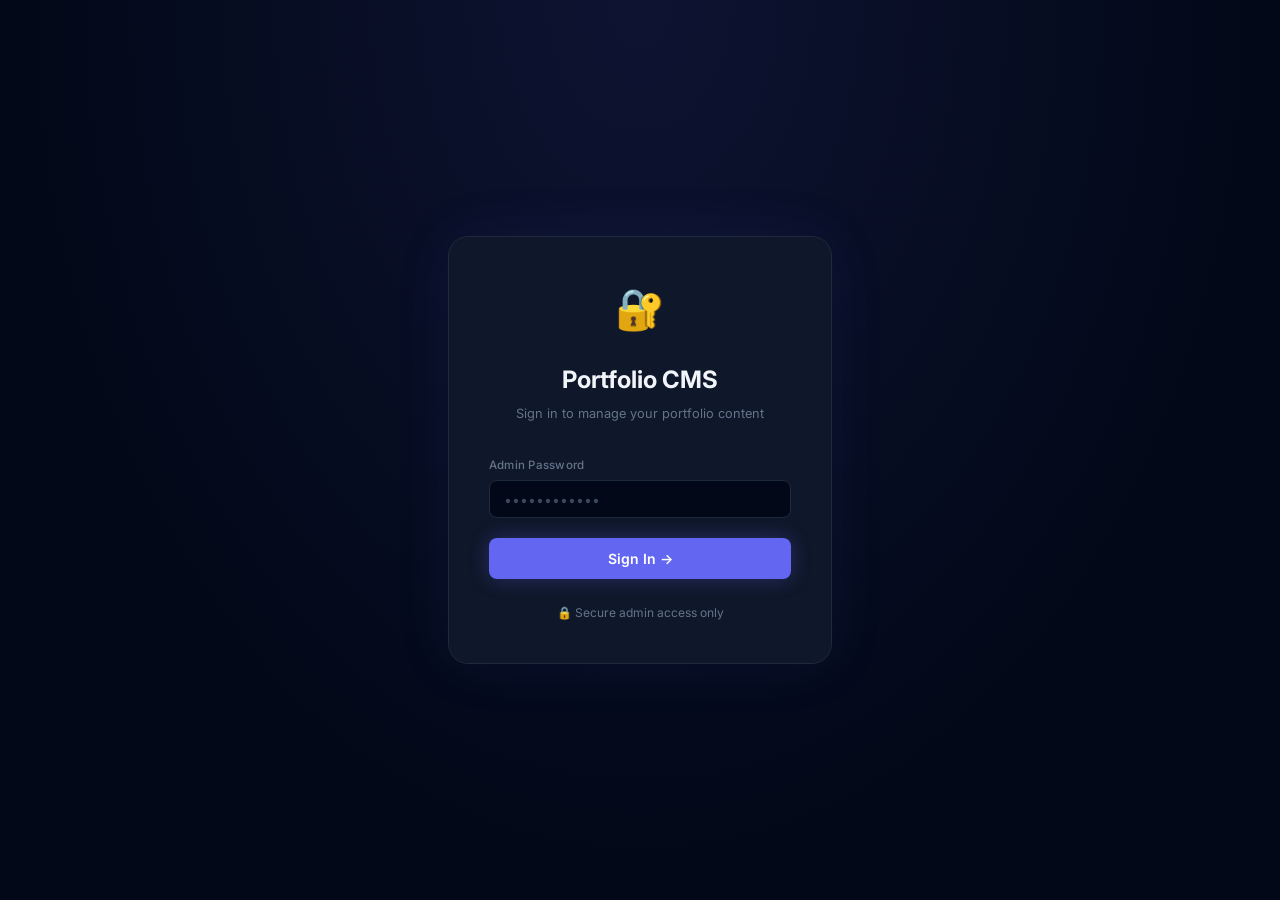
<file: templates/admin.html>
<!DOCTYPE html>
<html lang="en">
<head>
  <meta charset="UTF-8" />
  <meta name="viewport" content="width=device-width, initial-scale=1.0" />
  <title>Admin — Portfolio CMS</title>
  <link href="https://fonts.googleapis.com/css2?family=Inter:wght@400;500;600;700&family=JetBrains+Mono:wght@400;500&display=swap" rel="stylesheet" />
  <style>
    *, *::before, *::after { box-sizing: border-box; margin: 0; padding: 0; }

    :root {
      --bg:           #020817;
      --surface:      #0f172a;
      --surface-2:    #111827;
      --border:       #1e293b;
      --border-hover: #334155;
      --text:         #f1f5f9;
      --muted:        #64748b;
      --accent:       #6366f1;
      --accent-hover: #4f46e5;
      --accent-glow:  rgba(99,102,241,0.15);
      --success:      #22c55e;
      --danger:       #ef4444;
      --warning:      #f59e0b;
      --radius:       0.75rem;
      --radius-sm:    0.5rem;
    }

    html { height: 100%; }
    body { font-family: 'Inter', system-ui, sans-serif; background: var(--bg); color: var(--text); min-height: 100vh; font-size: 0.9rem; line-height: 1.6; -webkit-font-smoothing: antialiased; }

    /* ─── SCROLLBAR ─── */
    ::-webkit-scrollbar { width: 4px; }
    ::-webkit-scrollbar-track { background: transparent; }
    ::-webkit-scrollbar-thumb { background: var(--border-hover); border-radius: 9999px; }

    /* ─── LOGIN ─── */
    #login-screen {
      min-height: 100vh; display: flex; align-items: center; justify-content: center;
      padding: 1rem;
      background: radial-gradient(ellipse at 50% 0%, rgba(99,102,241,0.12) 0%, transparent 70%);
    }
    .login-card {
      background: var(--surface); border: 1px solid var(--border);
      border-radius: 1.25rem; padding: 2.5rem; width: 100%; max-width: 24rem;
      box-shadow: 0 0 60px rgba(99,102,241,0.08);
    }
    .login-icon { font-size: 2.5rem; text-align: center; margin-bottom: 1.25rem; }
    .login-card h1 { font-size: 1.5rem; font-weight: 700; text-align: center; margin-bottom: 0.25rem; }
    .login-card .sub { color: var(--muted); font-size: 0.8rem; text-align: center; margin-bottom: 2rem; }
    #pw-err { color: #f87171; font-size: 0.75rem; text-align: center; margin-top: 0.75rem; display: none; padding: 0.6rem; background: rgba(239,68,68,0.08); border-radius: var(--radius-sm); border: 1px solid rgba(239,68,68,0.2); }
    .login-footer { text-align: center; margin-top: 1.5rem; color: var(--muted); font-size: 0.75rem; }

    /* ─── ADMIN PANEL ─── */
    #admin-panel { display: none; min-height: 100vh; flex-direction: column; }

    /* ─── HEADER ─── */
    .admin-header {
      position: sticky; top: 0; z-index: 100;
      background: rgba(2,8,23,0.9); backdrop-filter: blur(16px);
      border-bottom: 1px solid var(--border);
      padding: 0 1.5rem; height: 56px;
      display: flex; align-items: center; justify-content: space-between; gap: 1rem;
    }
    .header-left { display: flex; align-items: center; gap: 0.75rem; }
    .header-logo { font-family: 'JetBrains Mono', monospace; font-weight: 700; font-size: 0.95rem; background: linear-gradient(135deg, #6366f1, #a855f7); -webkit-background-clip: text; -webkit-text-fill-color: transparent; background-clip: text; }
    .status-dot { width: 7px; height: 7px; border-radius: 50%; background: var(--success); box-shadow: 0 0 6px var(--success); animation: pulse-dot 2s infinite; }
    @keyframes pulse-dot { 0%,100%{opacity:1}50%{opacity:0.4} }
    .status-label { font-size: 0.7rem; color: var(--success); }
    .header-right { display: flex; align-items: center; gap: 0.6rem; }
    .header-link { color: var(--muted); font-size: 0.8rem; text-decoration: none; padding: 0.3rem 0.6rem; border-radius: var(--radius-sm); transition: all 0.15s; }
    .header-link:hover { color: var(--text); background: rgba(255,255,255,0.05); }
    .unsaved-badge { font-size: 0.65rem; background: rgba(245,158,11,0.15); color: var(--warning); padding: 0.15rem 0.5rem; border-radius: 9999px; border: 1px solid rgba(245,158,11,0.3); display: none; }
    .unsaved-badge.show { display: inline-flex; }

    /* ─── BODY ─── */
    .admin-body { display: flex; flex: 1; overflow: hidden; }

    /* ─── SIDEBAR ─── */
    .sidebar {
      width: 13rem; border-right: 1px solid var(--border);
      padding: 1.25rem 0.75rem;
      position: sticky; top: 56px; height: calc(100vh - 56px);
      overflow-y: auto; flex-shrink: 0;
      background: rgba(15,23,42,0.5);
    }
    .sidebar-section { font-size: 0.65rem; font-family: 'JetBrains Mono', monospace; color: var(--muted); text-transform: uppercase; letter-spacing: 0.08em; padding: 0 0.75rem; margin-bottom: 0.4rem; margin-top: 1rem; }
    .sidebar-section:first-child { margin-top: 0; }
    .sidebar-btn {
      display: flex; align-items: center; gap: 0.6rem;
      width: 100%; text-align: left; padding: 0.55rem 0.75rem;
      border-radius: var(--radius-sm); font-size: 0.85rem; color: var(--muted);
      background: none; border: none; cursor: pointer; transition: all 0.15s;
      margin-bottom: 1px; font-family: inherit;
    }
    .sidebar-btn .nav-icon { font-size: 0.95rem; width: 1.2rem; text-align: center; }
    .sidebar-btn:hover { color: var(--text); background: rgba(255,255,255,0.05); }
    .sidebar-btn.active { color: #c7d2fe; background: var(--accent-glow); border: 1px solid rgba(99,102,241,0.2); }
    .sidebar-btn .count { margin-left: auto; font-size: 0.65rem; background: var(--border); color: var(--muted); padding: 0.1rem 0.4rem; border-radius: 9999px; }

    /* ─── MAIN ─── */
    .main { flex: 1; padding: 2rem; overflow-y: auto; max-height: calc(100vh - 56px); }
    .tab-content { display: none; animation: fadeIn 0.2s ease; }
    .tab-content.active { display: block; }
    @keyframes fadeIn { from{opacity:0;transform:translateY(6px)} to{opacity:1;transform:translateY(0)} }

    .page-header { margin-bottom: 1.75rem; }
    .page-header h2 { font-size: 1.3rem; font-weight: 700; margin-bottom: 0.2rem; }
    .page-header p { color: var(--muted); font-size: 0.82rem; }

    /* ─── CARD ─── */
    .card {
      background: var(--surface); border: 1px solid var(--border);
      border-radius: var(--radius); padding: 1.5rem; margin-bottom: 1rem;
      transition: border-color 0.2s;
    }
    .card:hover { border-color: var(--border-hover); }
    .card-title { font-size: 0.8rem; font-weight: 600; color: var(--muted); text-transform: uppercase; letter-spacing: 0.06em; margin-bottom: 1.25rem; display: flex; align-items: center; gap: 0.5rem; }
    .card-title::after { content: ''; flex: 1; height: 1px; background: var(--border); }

    /* ─── GRID ─── */
    .grid-2 { display: grid; grid-template-columns: 1fr 1fr; gap: 1rem; }
    .grid-3 { display: grid; grid-template-columns: 1fr 1fr 1fr; gap: 1rem; }
    .col-2 { grid-column: span 2; }

    /* ─── FORM ELEMENTS ─── */
    .field { display: flex; flex-direction: column; gap: 0.35rem; }
    label { font-size: 0.72rem; color: var(--muted); font-weight: 500; letter-spacing: 0.02em; }
    input, textarea, select {
      background: var(--bg); border: 1px solid var(--border);
      border-radius: var(--radius-sm); padding: 0.6rem 0.85rem;
      color: var(--text); font-size: 0.875rem; font-family: inherit;
      width: 100%; transition: border 0.15s, box-shadow 0.15s;
    }
    input:focus, textarea:focus, select:focus {
      outline: none; border-color: var(--accent);
      box-shadow: 0 0 0 3px var(--accent-glow);
    }
    input::placeholder, textarea::placeholder { color: var(--muted); opacity: 0.6; }
    textarea { resize: vertical; min-height: 90px; line-height: 1.6; }
    input[type="checkbox"] { width: 1rem; height: 1rem; accent-color: var(--accent); cursor: pointer; }
    .checkbox-row { display: flex; align-items: center; gap: 0.6rem; }
    .checkbox-row label { font-size: 0.875rem; color: var(--text); margin: 0; font-weight: 400; cursor: pointer; }

    /* ─── BUTTONS ─── */
    .btn {
      display: inline-flex; align-items: center; gap: 0.4rem;
      padding: 0.6rem 1.2rem; border-radius: var(--radius-sm);
      font-size: 0.875rem; font-weight: 600; cursor: pointer; border: none;
      transition: all 0.15s; font-family: inherit; white-space: nowrap;
    }
    .btn:disabled { opacity: 0.5; cursor: not-allowed; }
    .btn-primary { background: var(--accent); color: white; box-shadow: 0 0 20px rgba(99,102,241,0.3); }
    .btn-primary:hover:not(:disabled) { background: var(--accent-hover); box-shadow: 0 0 28px rgba(99,102,241,0.45); }
    .btn-danger { background: rgba(239,68,68,0.1); color: #f87171; border: 1px solid rgba(239,68,68,0.25); }
    .btn-danger:hover { background: rgba(239,68,68,0.2); }
    .btn-ghost { background: rgba(255,255,255,0.04); color: var(--muted); border: 1px solid var(--border); }
    .btn-ghost:hover { color: var(--text); border-color: var(--border-hover); background: rgba(255,255,255,0.07); }
    .btn-sm { padding: 0.4rem 0.85rem; font-size: 0.8rem; }
    .btn-xs { padding: 0.25rem 0.6rem; font-size: 0.75rem; }
    .btn-icon { padding: 0.4rem; border-radius: var(--radius-sm); background: rgba(255,255,255,0.04); border: 1px solid var(--border); color: var(--muted); cursor: pointer; transition: all 0.15s; font-size: 0.9rem; line-height: 1; }
    .btn-icon:hover { color: var(--text); border-color: var(--border-hover); }

    /* ─── SKILL ITEM ─── */
    .skill-item {
      display: flex; gap: 0.75rem; align-items: flex-end;
      background: var(--surface); border: 1px solid var(--border);
      border-radius: var(--radius); padding: 1.1rem; margin-bottom: 0.6rem;
      transition: border-color 0.2s;
    }
    .skill-item:hover { border-color: var(--border-hover); }
    .skill-item .fields { flex: 1; display: grid; grid-template-columns: 1fr 120px 110px; gap: 0.75rem; align-items: end; }
    .skill-color-preview { width: 2rem; height: 2.15rem; border-radius: var(--radius-sm); border: 1px solid var(--border); cursor: pointer; padding: 2px; flex-shrink: 0; }

    /* ─── PROJECT ITEM ─── */
    .project-item {
      background: var(--surface); border: 1px solid var(--border);
      border-radius: var(--radius); padding: 1.5rem; margin-bottom: 1rem;
      transition: border-color 0.2s;
    }
    .project-item:hover { border-color: var(--border-hover); }
    .project-item-header { display: flex; justify-content: space-between; align-items: center; margin-bottom: 1.25rem; padding-bottom: 1rem; border-bottom: 1px solid var(--border); }
    .project-item-header h3 { font-size: 0.95rem; font-weight: 600; display: flex; align-items: center; gap: 0.5rem; }
    .featured-tag { font-size: 0.65rem; background: rgba(99,102,241,0.15); color: #a5b4fc; padding: 0.15rem 0.5rem; border-radius: 9999px; border: 1px solid rgba(99,102,241,0.3); }

    /* ─── ADD BUTTON ROW ─── */
    .add-row { margin-top: 0.75rem; }

    /* ─── TOAST ─── */
    #toast {
      position: fixed; bottom: 1.5rem; right: 1.5rem; z-index: 9999;
      display: flex; align-items: center; gap: 0.6rem;
      background: var(--surface); border: 1px solid var(--border);
      border-radius: var(--radius); padding: 0.85rem 1.25rem;
      font-size: 0.875rem; font-weight: 500;
      transform: translateY(6rem) scale(0.95); opacity: 0;
      transition: all 0.3s cubic-bezier(0.34,1.56,0.64,1);
      pointer-events: none; max-width: 22rem;
      box-shadow: 0 8px 32px rgba(0,0,0,0.4);
    }
    #toast.show { transform: translateY(0) scale(1); opacity: 1; }
    #toast.success { border-color: rgba(34,197,94,0.4); background: rgba(34,197,94,0.06); }
    #toast.error { border-color: rgba(239,68,68,0.4); background: rgba(239,68,68,0.06); }
    #toast.info { border-color: rgba(99,102,241,0.4); background: var(--accent-glow); }
    .toast-icon { font-size: 1.1rem; flex-shrink: 0; }
    .toast-msg { color: var(--text); }

    /* ─── EMPTY STATE ─── */
    .empty-state { text-align: center; padding: 3rem; color: var(--muted); border: 2px dashed var(--border); border-radius: var(--radius); }
    .empty-state p { margin-top: 0.5rem; font-size: 0.85rem; }

    /* ─── LOADING ─── */
    .loading-spinner { display: inline-block; width: 14px; height: 14px; border: 2px solid rgba(255,255,255,0.3); border-top-color: white; border-radius: 50%; animation: spin 0.7s linear infinite; }
    @keyframes spin { to { transform: rotate(360deg); } }

    /* ─── DIVIDER ─── */
    .sep { height: 1px; background: var(--border); margin: 1.25rem 0; }

    /* ─── SAVE BAR (bottom) ─── */
    .save-bar {
      position: fixed; bottom: 0; left: 0; right: 0; z-index: 99;
      background: rgba(2,8,23,0.95); backdrop-filter: blur(12px);
      border-top: 1px solid var(--border);
      padding: 0.75rem 1.5rem;
      display: none; align-items: center; justify-content: space-between;
      gap: 1rem;
    }
    .save-bar.show { display: flex; }
    .save-bar-msg { font-size: 0.8rem; color: var(--warning); display: flex; align-items: center; gap: 0.4rem; }

    /* ─── RESPONSIVE ─── */
    @media (max-width: 768px) {
      .sidebar { display: none; }
      .main { padding: 1rem; }
      .grid-2, .grid-3 { grid-template-columns: 1fr; }
      .col-2 { grid-column: span 1; }
      .skill-item .fields { grid-template-columns: 1fr; }
    }
  </style>
</head>
<body>

<!-- ══════════════════ LOGIN ══════════════════ -->
<div id="login-screen">
  <div class="login-card">
    <div class="login-icon">🔐</div>
    <h1>Portfolio CMS</h1>
    <p class="sub">Sign in to manage your portfolio content</p>
    <div class="field">
      <label for="pw-input">Admin Password</label>
      <input type="password" id="pw-input" placeholder="••••••••••••" autocomplete="current-password" />
    </div>
    <p id="pw-err">Incorrect password. Try again.</p>
    <div style="margin-top:1.25rem">
      <button id="login-btn" class="btn btn-primary" style="width:100%;justify-content:center;padding:0.75rem">
        Sign In →
      </button>
    </div>
    <p class="login-footer">🔒 Secure admin access only</p>
  </div>
</div>

<!-- ══════════════════ ADMIN PANEL ══════════════════ -->
<div id="admin-panel" style="display:none;flex-direction:column">

  <!-- Header -->
  <div class="admin-header">
    <div class="header-left" style="gap:1rem">
      <span class="header-logo">⚙ CMS</span>
      <div style="display:flex;align-items:center;gap:0.4rem">
        <div class="status-dot"></div>
        <span class="status-label">Live</span>
      </div>
      <span class="unsaved-badge" id="unsaved-badge">● Unsaved changes</span>
    </div>
    <div class="header-right">
      <a href="/" target="_blank" class="header-link">View Site ↗</a>
      <button id="save-btn" class="btn btn-primary btn-sm">
        <span id="save-label">💾 Save</span>
      </button>
      <button id="logout-btn" class="btn btn-ghost btn-sm">Logout</button>
    </div>
  </div>

  <div class="admin-body">

    <!-- Sidebar -->
    <nav class="sidebar">
      <div class="sidebar-section">Content</div>
      <button class="sidebar-btn active" data-tab="meta"><span class="nav-icon">🪪</span> Meta & Info</button>
      <button class="sidebar-btn" data-tab="hero"><span class="nav-icon">🏠</span> Hero</button>
      <button class="sidebar-btn" data-tab="about"><span class="nav-icon">👤</span> About</button>

      <div class="sidebar-section">Portfolio</div>
      <button class="sidebar-btn" data-tab="skills"><span class="nav-icon">⚡</span> Skills <span class="count" id="skills-count">0</span></button>
      <button class="sidebar-btn" data-tab="projects"><span class="nav-icon">🚀</span> Projects <span class="count" id="projects-count">0</span></button>

      <div class="sidebar-section">Links</div>
      <button class="sidebar-btn" data-tab="social"><span class="nav-icon">🔗</span> Social</button>
    </nav>

    <!-- Main content -->
    <div class="main" id="main-scroll">

      <!-- ── META ── -->
      <div class="tab-content active" id="tab-meta">
        <div class="page-header">
          <h2>Meta & Info</h2>
          <p>Basic identity and SEO information shown across the site</p>
        </div>
        <div class="card">
          <div class="card-title">Identity</div>
          <div class="grid-2" style="gap:1rem">
            <div class="field"><label>Your Name</label><input id="f-meta-name" placeholder="Suraj Dhere" /></div>
            <div class="field"><label>Page Title (browser tab)</label><input id="f-meta-title" placeholder="Suraj | ML Engineer" /></div>
            <div class="field col-2"><label>SEO Description</label><input id="f-meta-description" placeholder="Machine Learning Engineer based in Nagpur..." /></div>
            <div class="field"><label>Site URL</label><input id="f-meta-url" placeholder="https://yoursite.vercel.app" /></div>
            <div class="field"><label>Email</label><input id="f-meta-email" placeholder="you@gmail.com" /></div>
            <div class="field col-2"><label>Location</label><input id="f-meta-location" placeholder="Nagpur, Maharashtra, India" /></div>
            <div class="checkbox-row col-2">
              <input type="checkbox" id="f-meta-available" />
              <label for="f-meta-available">Show "Available for work" badge on hero section</label>
            </div>
          </div>
        </div>
      </div>

      <!-- ── HERO ── -->
      <div class="tab-content" id="tab-hero">
        <div class="page-header">
          <h2>Hero Section</h2>
          <p>The first thing visitors see — make it count</p>
        </div>
        <div class="card">
          <div class="card-title">Headline</div>
          <div class="grid-2" style="gap:1rem">
            <div class="field"><label>Greeting text</label><input id="f-hero-greeting" placeholder="Hey, I'm" /></div>
            <div class="field"><label>Big name / Display name</label><input id="f-hero-name" placeholder="Suraj" /></div>
            <div class="field col-2"><label>Tagline (role/specialization)</label><input id="f-hero-tagline" placeholder="Machine Learning Engineer" /></div>
            <div class="field col-2"><label>Subtitle (short one-liner bio)</label><input id="f-hero-subtitle" placeholder="I build things with Python and ML..." /></div>
          </div>
        </div>
        <div class="card">
          <div class="card-title">Call to Action</div>
          <div class="grid-2" style="gap:1rem">
            <div class="field"><label>CTA Button Text</label><input id="f-hero-cta" placeholder="View My Work" /></div>
            <div class="field"><label>Resume URL (leave blank to hide)</label><input id="f-hero-resume" placeholder="https://drive.google.com/..." /></div>
          </div>
        </div>
      </div>

      <!-- ── ABOUT ── -->
      <div class="tab-content" id="tab-about">
        <div class="page-header">
          <h2>About Section</h2>
          <p>Tell visitors who you are — keep it human and personal</p>
        </div>
        <div class="card">
          <div class="card-title">Bio</div>
          <div style="display:flex;flex-direction:column;gap:1rem">
            <div class="field"><label>Paragraph 1</label><textarea id="f-about-bio" rows="3" placeholder="I'm a passionate ML engineer..."></textarea></div>
            <div class="field"><label>Paragraph 2</label><textarea id="f-about-bio2" rows="3" placeholder="Outside of work, I..."></textarea></div>
            <div class="field"><label>Fun Fact (shown as a badge)</label><input id="f-about-fact" placeholder="Coffee-fueled coder. Nagpur's finest ☕" /></div>
          </div>
        </div>
      </div>

      <!-- ── SKILLS ── -->
      <div class="tab-content" id="tab-skills">
        <div class="page-header">
          <h2>Skills</h2>
          <p>Technologies and tools shown in your skills section with progress bars</p>
        </div>
        <div id="skills-list"></div>
        <div class="add-row">
          <button id="add-skill-btn" class="btn btn-ghost">+ Add Skill</button>
        </div>
      </div>

      <!-- ── PROJECTS ── -->
      <div class="tab-content" id="tab-projects">
        <div class="page-header">
          <h2>Projects</h2>
          <p>Showcase your best work — featured projects appear first</p>
        </div>
        <div id="projects-list"></div>
        <div class="add-row">
          <button id="add-project-btn" class="btn btn-ghost">+ Add Project</button>
        </div>
      </div>

      <!-- ── SOCIAL ── -->
      <div class="tab-content" id="tab-social">
        <div class="page-header">
          <h2>Social Links</h2>
          <p>Leave blank to hide any link from the site</p>
        </div>
        <div class="card">
          <div class="card-title">Profiles</div>
          <div style="display:flex;flex-direction:column;gap:1rem">
            <div class="field">
              <label>GitHub URL</label>
              <input id="f-social-github" placeholder="https://github.com/username" />
            </div>
            <div class="field">
              <label>LinkedIn URL</label>
              <input id="f-social-linkedin" placeholder="https://linkedin.com/in/username" />
            </div>
            <div class="field">
              <label>Twitter / X URL</label>
              <input id="f-social-twitter" placeholder="https://x.com/username" />
            </div>
            <div class="field">
              <label>Instagram URL (optional)</label>
              <input id="f-social-instagram" placeholder="https://instagram.com/username" />
            </div>
          </div>
        </div>
      </div>

    </div><!-- end main -->
  </div><!-- end admin-body -->
</div><!-- end admin-panel -->

<!-- Save Bar -->
<div class="save-bar" id="save-bar">
  <div class="save-bar-msg">● You have unsaved changes</div>
  <button class="btn btn-primary btn-sm" onclick="saveAll()">💾 Save Now</button>
</div>

<!-- Toast -->
<div id="toast">
  <span class="toast-icon" id="toast-icon"></span>
  <span class="toast-msg" id="toast-msg"></span>
</div>

<script>
// ══════════════════════════════════════════════════
//  STATE
// ══════════════════════════════════════════════════
let siteData = {};
let token = '';
let isDirty = false;

function markDirty() {
  if (!isDirty) {
    isDirty = true;
    document.getElementById('unsaved-badge').classList.add('show');
    document.getElementById('save-bar').classList.add('show');
  }
}
function markClean() {
  isDirty = false;
  document.getElementById('unsaved-badge').classList.remove('show');
  document.getElementById('save-bar').classList.remove('show');
}

// ══════════════════════════════════════════════════
//  AUTH
// ══════════════════════════════════════════════════
document.getElementById('login-btn').addEventListener('click', doLogin);
document.getElementById('pw-input').addEventListener('keydown', e => { if (e.key === 'Enter') doLogin(); });

async function doLogin() {
  const pw = document.getElementById('pw-input').value.trim();
  if (!pw) return;
  const btn = document.getElementById('login-btn');
  btn.innerHTML = '<span class="loading-spinner"></span> Signing in...';
  btn.disabled = true;

  try {
    const res = await fetch('/api/admin/login', {
      method: 'POST',
      headers: { 'Content-Type': 'application/json' },
      body: JSON.stringify({ password: pw })
    });
    const data = await res.json();
    if (res.ok && data.token) {
      token = data.token;
      sessionStorage.setItem('admin_token', token);
      showAdmin();
    } else {
      const err = document.getElementById('pw-err');
      err.style.display = 'block';
      document.getElementById('pw-input').value = '';
      document.getElementById('pw-input').focus();
    }
  } catch(e) {
    const err = document.getElementById('pw-err');
    err.textContent = 'Server error. Make sure the app is running.';
    err.style.display = 'block';
  } finally {
    btn.innerHTML = 'Sign In →';
    btn.disabled = false;
  }
}

document.getElementById('logout-btn').addEventListener('click', () => {
  sessionStorage.removeItem('admin_token');
  location.reload();
});

function showAdmin() {
  document.getElementById('login-screen').style.display = 'none';
  document.getElementById('admin-panel').style.display = 'flex';
  loadData();
}

const savedToken = sessionStorage.getItem('admin_token');
if (savedToken) { token = savedToken; showAdmin(); }

// ══════════════════════════════════════════════════
//  TABS
// ══════════════════════════════════════════════════
document.querySelectorAll('.sidebar-btn').forEach(btn => {
  btn.addEventListener('click', () => {
    document.querySelectorAll('.sidebar-btn').forEach(b => b.classList.remove('active'));
    document.querySelectorAll('.tab-content').forEach(t => t.classList.remove('active'));
    btn.classList.add('active');
    document.getElementById('tab-' + btn.dataset.tab).classList.add('active');
    document.getElementById('main-scroll').scrollTop = 0;
  });
});

// ══════════════════════════════════════════════════
//  LOAD DATA
// ══════════════════════════════════════════════════
async function loadData() {
  try {
    const res = await fetch('/api/admin/data', { headers: { 'X-Admin-Token': token } });
    if (res.status === 403) { sessionStorage.removeItem('admin_token'); location.reload(); return; }
    siteData = await res.json();
    populate();
    updateCounts();
  } catch(e) {
    toast('Could not load data from server.', 'error');
  }
}

function populate() {
  const m = siteData.meta   || {};
  const h = siteData.hero   || {};
  const a = siteData.about  || {};
  const s = siteData.social || {};

  set('f-meta-name', m.name); set('f-meta-title', m.title);
  set('f-meta-description', m.description); set('f-meta-url', m.url);
  set('f-meta-email', m.email); set('f-meta-location', m.location);
  document.getElementById('f-meta-available').checked = !!m.available;

  set('f-hero-greeting', h.greeting); set('f-hero-name', h.name);
  set('f-hero-tagline', h.tagline); set('f-hero-subtitle', h.subtitle);
  set('f-hero-cta', h.cta); set('f-hero-resume', h.resume_url);

  set('f-about-bio', a.bio); set('f-about-bio2', a.bio2);
  set('f-about-fact', a.fun_fact);

  set('f-social-github', s.github); set('f-social-linkedin', s.linkedin);
  set('f-social-twitter', s.twitter); set('f-social-instagram', s.instagram);

  renderSkills();
  renderProjects();

  // Mark dirty on any change
  document.querySelectorAll('input:not([type=checkbox]), textarea').forEach(el => {
    el.addEventListener('input', markDirty, { once: true });
  });
  document.querySelectorAll('input[type=checkbox]').forEach(el => {
    el.addEventListener('change', markDirty, { once: true });
  });
}

function updateCounts() {
  document.getElementById('skills-count').textContent = (siteData.skills || []).length;
  document.getElementById('projects-count').textContent = (siteData.projects || []).length;
}

function set(id, val) {
  const el = document.getElementById(id);
  if (el) el.value = val ?? '';
}

// ══════════════════════════════════════════════════
//  SKILLS
// ══════════════════════════════════════════════════
function renderSkills() {
  const list = document.getElementById('skills-list');
  const skills = siteData.skills || [];

  if (skills.length === 0) {
    list.innerHTML = `<div class="empty-state">⚡ No skills yet<p>Click "Add Skill" to get started</p></div>`;
    return;
  }

  list.innerHTML = '';
  skills.forEach((skill, i) => {
    const div = document.createElement('div');
    div.className = 'skill-item';
    div.innerHTML = `
      <div class="fields">
        <div class="field">
          <label>Skill Name</label>
          <input value="${esc(skill.name)}" data-i="${i}" data-key="name" class="skill-input" placeholder="e.g. Python" />
        </div>
        <div class="field">
          <label>Level (0–100)</label>
          <input type="number" min="0" max="100" value="${skill.level}" data-i="${i}" data-key="level" class="skill-input" />
        </div>
        <div class="field">
          <label>Color</label>
          <input value="${esc(skill.color)}" data-i="${i}" data-key="color" class="skill-input" style="font-family:monospace;font-size:0.8rem" placeholder="#6366f1" />
        </div>
      </div>
      <input type="color" class="skill-color-preview" value="${esc(skill.color)}" data-i="${i}" title="Pick color" />
      <button class="btn btn-danger btn-sm remove-skill" data-i="${i}" style="flex-shrink:0">✕</button>`;
    list.appendChild(div);
  });

  list.querySelectorAll('.skill-input').forEach(inp => {
    inp.addEventListener('input', e => {
      const i = +e.target.dataset.i, key = e.target.dataset.key;
      siteData.skills[i][key] = key === 'level' ? (parseInt(e.target.value) || 0) : e.target.value;
      if (key === 'color') {
        const picker = list.querySelectorAll('.skill-color-preview')[i];
        if (picker) picker.value = e.target.value;
      }
      markDirty();
    });
  });

  list.querySelectorAll('.skill-color-preview').forEach(picker => {
    picker.addEventListener('input', e => {
      const i = +e.target.dataset.i;
      siteData.skills[i].color = e.target.value;
      const textInput = list.querySelectorAll('.skill-input[data-key="color"]')[i];
      if (textInput) textInput.value = e.target.value;
      markDirty();
    });
  });

  list.querySelectorAll('.remove-skill').forEach(btn => {
    btn.addEventListener('click', e => {
      siteData.skills.splice(+e.target.dataset.i, 1);
      renderSkills(); updateCounts(); markDirty();
    });
  });
}

document.getElementById('add-skill-btn').addEventListener('click', () => {
  siteData.skills = siteData.skills || [];
  siteData.skills.push({ name: 'New Skill', level: 75, color: '#6366f1' });
  renderSkills(); updateCounts(); markDirty();
  document.getElementById('skills-list').lastElementChild?.scrollIntoView({ behavior: 'smooth', block: 'nearest' });
});

// ══════════════════════════════════════════════════
//  PROJECTS
// ══════════════════════════════════════════════════
function renderProjects() {
  const list = document.getElementById('projects-list');
  const projects = siteData.projects || [];

  if (projects.length === 0) {
    list.innerHTML = `<div class="empty-state">🚀 No projects yet<p>Click "Add Project" to get started</p></div>`;
    return;
  }

  list.innerHTML = '';
  projects.forEach((p, i) => {
    const div = document.createElement('div');
    div.className = 'project-item';
    div.innerHTML = `
      <div class="project-item-header">
        <h3>
          ${esc(p.title || 'Untitled Project')}
          ${p.featured ? '<span class="featured-tag">★ Featured</span>' : ''}
        </h3>
        <button class="btn btn-danger btn-sm remove-project" data-i="${i}">✕ Remove</button>
      </div>
      <div class="grid-2" style="gap:1rem;margin-bottom:1rem">
        <div class="field"><label>Project Title</label><input data-i="${i}" data-key="title" class="proj-input" value="${esc(p.title)}" placeholder="My Awesome Project" /></div>
        <div class="field"><label>Image path (e.g. /static/images/p1.webp)</label><input data-i="${i}" data-key="image" class="proj-input" value="${esc(p.image)}" placeholder="/static/images/project.webp" /></div>
        <div class="field"><label>GitHub URL</label><input data-i="${i}" data-key="github" class="proj-input" value="${esc(p.github)}" placeholder="https://github.com/..." /></div>
        <div class="field"><label>Live Demo URL (optional)</label><input data-i="${i}" data-key="demo" class="proj-input" value="${esc(p.demo)}" placeholder="https://yourapp.vercel.app" /></div>
      </div>
      <div class="field" style="margin-bottom:1rem">
        <label>Description</label>
        <textarea data-i="${i}" data-key="description" class="proj-input" rows="2" placeholder="What this project does and why it matters...">${esc(p.description)}</textarea>
      </div>
      <div class="grid-2" style="gap:1rem">
        <div class="field">
          <label>Tech Stack (comma separated)</label>
          <input data-i="${i}" data-key="tech" class="proj-input proj-tech" value="${(p.tech||[]).join(', ')}" placeholder="React, Python, FastAPI" />
        </div>
        <div class="checkbox-row" style="padding-top:1.4rem">
          <input type="checkbox" data-i="${i}" data-key="featured" class="proj-input proj-check" id="feat-${i}" ${p.featured ? 'checked' : ''} />
          <label for="feat-${i}">Mark as featured project</label>
        </div>
      </div>`;
    list.appendChild(div);
  });

  list.querySelectorAll('.proj-input').forEach(inp => {
    const evtName = (inp.tagName === 'TEXTAREA' || inp.type === 'text' || inp.type === '') ? 'input' : 'change';
    inp.addEventListener(evtName, e => {
      const i = +e.target.dataset.i, key = e.target.dataset.key;
      if (e.target.classList.contains('proj-tech')) {
        siteData.projects[i][key] = e.target.value.split(',').map(t => t.trim()).filter(Boolean);
      } else if (e.target.classList.contains('proj-check')) {
        siteData.projects[i][key] = e.target.checked;
      } else {
        siteData.projects[i][key] = e.target.value;
      }
      markDirty();
      if (key === 'title' || key === 'featured') renderProjects(); // refresh header
    });
  });

  list.querySelectorAll('.remove-project').forEach(btn => {
    btn.addEventListener('click', e => {
      siteData.projects.splice(+e.target.dataset.i, 1);
      renderProjects(); updateCounts(); markDirty();
    });
  });
}

document.getElementById('add-project-btn').addEventListener('click', () => {
  siteData.projects = siteData.projects || [];
  siteData.projects.push({ id: Date.now(), title: 'New Project', description: 'Describe your project here.', tech: [], github: '', demo: '', image: '', featured: false });
  renderProjects(); updateCounts(); markDirty();
  document.getElementById('projects-list').lastElementChild?.scrollIntoView({ behavior: 'smooth', block: 'nearest' });
});

// ══════════════════════════════════════════════════
//  SAVE
// ══════════════════════════════════════════════════
document.getElementById('save-btn').addEventListener('click', saveAll);

async function saveAll() {
  // Collect latest field values
  siteData.meta = {
    name:        get('f-meta-name'),
    title:       get('f-meta-title'),
    description: get('f-meta-description'),
    url:         get('f-meta-url'),
    email:       get('f-meta-email'),
    location:    get('f-meta-location'),
    available:   document.getElementById('f-meta-available').checked
  };
  siteData.hero = {
    greeting:   get('f-hero-greeting'),
    name:       get('f-hero-name'),
    tagline:    get('f-hero-tagline'),
    subtitle:   get('f-hero-subtitle'),
    cta:        get('f-hero-cta'),
    resume_url: get('f-hero-resume')
  };
  siteData.about = {
    bio:      get('f-about-bio'),
    bio2:     get('f-about-bio2'),
    fun_fact: get('f-about-fact')
  };
  siteData.social = {
    github:    get('f-social-github'),
    linkedin:  get('f-social-linkedin'),
    twitter:   get('f-social-twitter'),
    instagram: get('f-social-instagram')
  };

  const btn = document.getElementById('save-btn');
  const label = document.getElementById('save-label');
  label.innerHTML = '<span class="loading-spinner"></span>';
  btn.disabled = true;

  try {
    const res = await fetch('/api/admin/save', {
      method: 'POST',
      headers: { 'Content-Type': 'application/json', 'X-Admin-Token': token },
      body: JSON.stringify(siteData)
    });
    if (res.ok) {
      markClean();
      toast('Changes saved and live instantly! 🎉', 'success');
    } else if (res.status === 403) {
      toast('Session expired — please log in again.', 'error');
      sessionStorage.removeItem('admin_token');
      setTimeout(() => location.reload(), 1500);
    } else {
      const errData = await res.json().catch(() => ({}));
      toast(errData.detail || 'Save failed. Check Supabase config.', 'error');
    }
  } catch(e) {
    toast('Network error — check your connection.', 'error');
  } finally {
    label.innerHTML = '💾 Save';
    btn.disabled = false;
  }
}

// Warn before leaving with unsaved changes
window.addEventListener('beforeunload', e => {
  if (isDirty) { e.preventDefault(); e.returnValue = ''; }
});

// ══════════════════════════════════════════════════
//  HELPERS
// ══════════════════════════════════════════════════
function get(id) { return document.getElementById(id)?.value ?? ''; }
function esc(s) { return String(s ?? '').replace(/&/g,'&amp;').replace(/</g,'&lt;').replace(/>/g,'&gt;').replace(/"/g,'&quot;'); }

function toast(msg, type = 'success') {
  const icons = { success: '✅', error: '❌', info: 'ℹ️' };
  document.getElementById('toast-icon').textContent = icons[type] || '';
  document.getElementById('toast-msg').textContent = msg;
  const el = document.getElementById('toast');
  el.className = 'show ' + type;
  clearTimeout(el._timer);
  el._timer = setTimeout(() => el.className = '', 4500);
}
</script>
</body>
</html>
</file>
